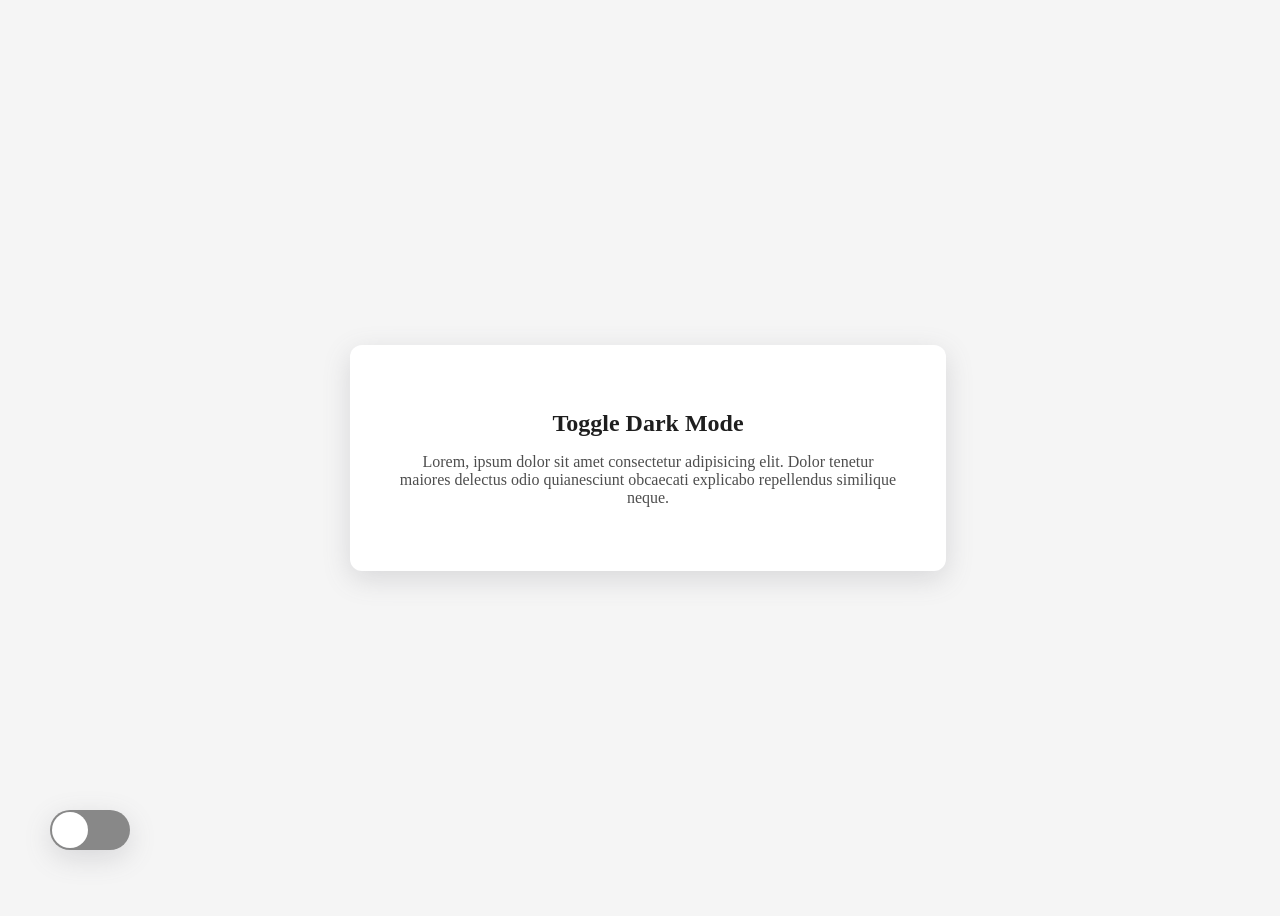
<file: dark-mode/css-variable/index.html>
<!DOCTYPE html>
<html lang="en" data-theme="light">

<head>
  <meta charset="UTF-8">
  <meta http-equiv="X-UA-Compatible" content="IE=edge">
  <meta name="viewport" content="width=device-width, initial-scale=1.0">
  <title>Toggle Dark Mode</title>
  <link rel="stylesheet" href="./style.css">
</head>

<body>
  <!-- box content -->
  <div class="wrapper">
    <div class="box">
      <h1 class="title">Toggle Dark Mode</h1>
      <p class="text">
        Lorem, ipsum dolor sit amet consectetur adipisicing elit. Dolor tenetur maiores
        delectus odio quianesciunt obcaecati explicabo repellendus similique neque.
      </p>
    </div>
  </div>

  <!-- theme toggle button -->
  <div id="toggleBtn"></div>
</body>

<script src="./script.js"></script>

</html>
</file>
<file: dark-mode/css-variable/style.css>
:root {
  --bg-color-primary: #f5f5f5;
  --bg-color-secondary: #fff;
  --bg-toggle-btn: #888;

  --box-shadow: rgba(100, 100, 110, 0.2) 0px 8px 28px 0px;
  --title-color: #1e1e1e;
  --text-color: #4e4e4e;
}

[data-theme='dark'] {
  --bg-color-primary: #18191a;
  --bg-color-secondary: #242526;
  --bg-toggle-btn: #4e4f50;

  --box-shadow: rgba(25, 25, 25, 0.2) 0px 8px 28px 0px;
  --title-color: #f1f2f3;
  --text-color: #d4d5d6;
}

body {
  width: 100vw;
  height: 100vh;
  overflow: hidden;
  background-color: var(--bg-color-primary);

  display: flex;
  align-items: center;
  justify-content: center;
}

.title {
  font-size: 24px;
  color: var(--title-color);
}

.text {
  font-size: 16px;
  color: var(--text-color);
}

.wrapper {
  width: 500px;
  text-align: center;
  padding: 48px;
  box-shadow: var(--box-shadow);
  background-color: var(--bg-color-secondary);
  border-radius: 12px;
}

#toggleBtn {
  width: 80px;
  height: 40px;
  border-radius: 20px;
  background-color: var(--bg-toggle-btn);
  box-shadow: var(--box-shadow);

  position: fixed;
  left: 50px;
  bottom: 50px;
}

#toggleBtn::before {
  content: '';
  position: absolute;
  left: 2px;
  bottom: 2px;

  width: 36px;
  height: 36px;
  background-color: var(--bg-color-secondary);
  border-radius: 50%;

  cursor: pointer;
  transition: all 0.35s;
}

#toggleBtn.active::before {
  transform: translateX(40px);
}
</file>
<file: dark-mode/seperate-files/style.css>
body {
  width: 100vw;
  height: 100vh;
  overflow: hidden;

  display: flex;
  align-items: center;
  justify-content: center;
}

.wrapper {
  width: 500px;
  text-align: center;
  padding: 48px;
  border-radius: 12px;
}

.title {
  font-size: 24px;
}

.text {
  font-size: 16px;
}

#toggleBtn {
  width: 80px;
  height: 40px;
  border-radius: 20px;

  position: fixed;
  left: 50px;
  bottom: 50px;
}

#toggleBtn::before {
  content: '';
  position: absolute;
  left: 2px;
  bottom: 2px;

  width: 36px;
  height: 36px;
  border-radius: 50%;

  cursor: pointer;
  transition: all 0.35s;
}

#toggleBtn.active::before {
  transform: translateX(40px);
}
</file>
<file: dark-mode/seperate-files/light-mode.css>
body {
  background-color: #f5f5f5;
}

.wrapper {
  box-shadow: rgba(100, 100, 110, 0.2) 0px 8px 28px 0px;
  background-color: #fff;
}

.title {
  color: #1e1e1e;
}

.text {
  color: #4e4e4e;
}

#toggleBtn {
  background-color: #888;
  box-shadow: rgba(100, 100, 110, 0.2) 0px 8px 28px 0px;
}

#toggleBtn::before {
  background-color: #fff;
}
</file>
<file: dark-mode/with-class/style.css>
body {
  width: 100vw;
  height: 100vh;
  overflow: hidden;
  background-color: #f5f5f5;

  display: flex;
  align-items: center;
  justify-content: center;
}

.wrapper {
  width: 500px;
  text-align: center;
  padding: 48px;
  box-shadow: rgba(100, 100, 110, 0.2) 0px 8px 28px 0px;
  background-color: #fff;
  border-radius: 12px;
}

.title {
  font-size: 24px;
  color: #1e1e1e;
}

.text {
  font-size: 16px;
  color: #4e4e4e;
}

#toggleBtn {
  width: 80px;
  height: 40px;
  border-radius: 20px;
  background-color: #888;
  box-shadow: rgba(100, 100, 110, 0.2) 0px 8px 28px 0px;

  position: fixed;
  left: 50px;
  bottom: 50px;
}

#toggleBtn::before {
  content: '';
  position: absolute;
  left: 2px;
  bottom: 2px;

  width: 36px;
  height: 36px;
  background-color: #fff;
  border-radius: 50%;

  cursor: pointer;
  transition: all 0.35s;
}

#toggleBtn.active::before {
  transform: translateX(40px);
}

body.darkmode-active {
  background-color: #18191a;
}

.darkmode-active .wrapper {
  box-shadow: rgba(25, 25, 25, 0.2) 0px 8px 28px 0px;
  background-color: #242526;
}

.darkmode-active .title {
  color: #f1f2f3;
}

.darkmode-active .text {
  color: #d4d5d6;
}

.darkmode-active #toggleBtn {
  background-color: #4e4f50;
  box-shadow: rgba(25, 25, 25, 0.2) 0px 8px 28px 0px;
}

.darkmode-active #toggleBtn::before {
  background-color: #242526;
}
</file>
